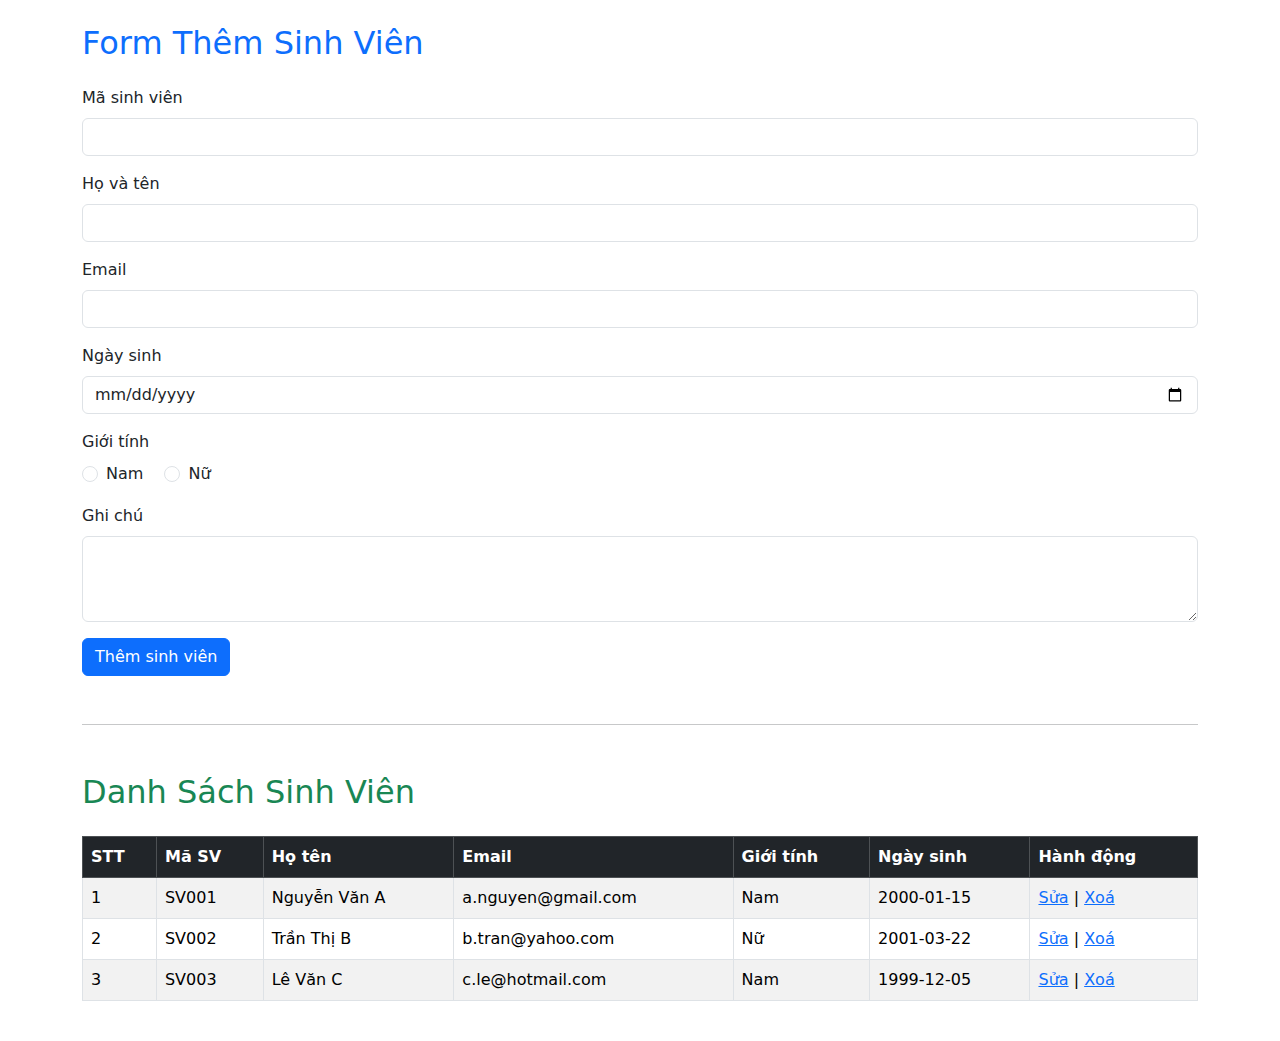
<file: index.html>
<!DOCTYPE html>
<html lang="vi">
<head>
  <meta charset="UTF-8">
  <title>Bài Thực Hành Chương 2</title>
  <meta name="viewport" content="width=device-width, initial-scale=1">
  <!-- Dùng Bootstrap CDN -->
  <link href="https://cdn.jsdelivr.net/npm/bootstrap@5.3.0/dist/css/bootstrap.min.css" rel="stylesheet">
</head>
<body class="p-4">

  <div class="container">
    <h2 class="text-primary mb-4">Form Thêm Sinh Viên</h2>
    <form>
      <div class="mb-3">
        <label for="maSV" class="form-label">Mã sinh viên</label>
        <input type="text" class="form-control" id="maSV" required>
      </div>
      <div class="mb-3">
        <label for="hoTen" class="form-label">Họ và tên</label>
        <input type="text" class="form-control" id="hoTen" required>
      </div>
      <div class="mb-3">
        <label for="email" class="form-label">Email</label>
        <input type="email" class="form-control" id="email" required>
      </div>
      <div class="mb-3">
        <label for="ngaySinh" class="form-label">Ngày sinh</label>
        <input type="date" class="form-control" id="ngaySinh">
      </div>
      <div class="mb-3">
        <label class="form-label d-block">Giới tính</label>
        <div class="form-check form-check-inline">
          <input class="form-check-input" type="radio" name="gioiTinh" id="nam" value="Nam">
          <label class="form-check-label" for="nam">Nam</label>
        </div>
        <div class="form-check form-check-inline">
          <input class="form-check-input" type="radio" name="gioiTinh" id="nu" value="Nữ">
          <label class="form-check-label" for="nu">Nữ</label>
        </div>
      </div>
      <div class="mb-3">
        <label for="ghiChu" class="form-label">Ghi chú</label>
        <textarea class="form-control" id="ghiChu" rows="3"></textarea>
      </div>
      <button type="submit" class="btn btn-primary">Thêm sinh viên</button>
    </form>

    <hr class="my-5">

    <h2 class="text-success mb-4">Danh Sách Sinh Viên</h2>
    <table class="table table-bordered table-striped">
      <thead class="table-dark">
        <tr>
          <th scope="col">STT</th>
          <th scope="col">Mã SV</th>
          <th scope="col">Họ tên</th>
          <th scope="col">Email</th>
          <th scope="col">Giới tính</th>
          <th scope="col">Ngày sinh</th>
          <th scope="col">Hành động</th>
        </tr>
      </thead>
      <tbody>
        <tr>
          <td>1</td>
          <td>SV001</td>
          <td>Nguyễn Văn A</td>
          <td>a.nguyen@gmail.com</td>
          <td>Nam</td>
          <td>2000-01-15</td>
          <td>
            <a href="#">Sửa</a> |
            <a href="#">Xoá</a>
          </td>
        </tr>
        <tr>
          <td>2</td>
          <td>SV002</td>
          <td>Trần Thị B</td>
          <td>b.tran@yahoo.com</td>
          <td>Nữ</td>
          <td>2001-03-22</td>
          <td>
            <a href="#">Sửa</a> |
            <a href="#">Xoá</a>
          </td>
        </tr>
        <tr>
          <td>3</td>
          <td>SV003</td>
          <td>Lê Văn C</td>
          <td>c.le@hotmail.com</td>
          <td>Nam</td>
          <td>1999-12-05</td>
          <td>
            <a href="#">Sửa</a> |
            <a href="#">Xoá</a>
          </td>
        </tr>
      </tbody>
    </table>
  </div>

</body>
</html>
</file>
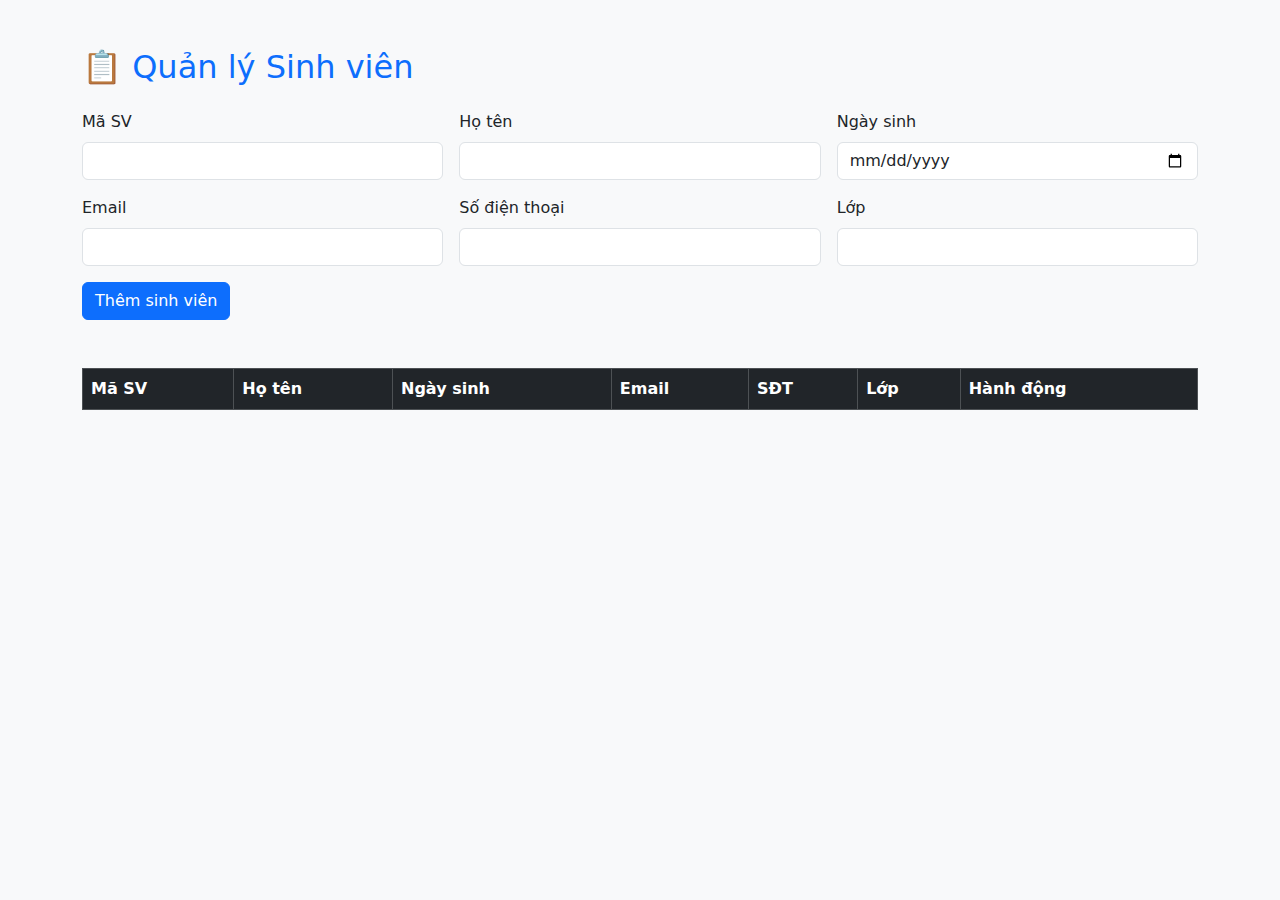
<file: Bai_thuc_hanh_buoi6/index.html>
<!DOCTYPE html>
<html lang="vi">
<head>
  <meta charset="UTF-8">
  <title>Quản lý Sinh viên</title>
  <link href="https://cdn.jsdelivr.net/npm/bootstrap@5.3.0/dist/css/bootstrap.min.css" rel="stylesheet">
  <style>
    #thongBao {
      font-weight: bold;
      margin-top: 10px;
    }
  </style>
</head>
<body class="bg-light">

  <div class="container py-5">
    <h2 class="mb-4 text-primary">📋 Quản lý Sinh viên</h2>

    <!-- Thông báo -->
    <div id="thongBao" class="text-success mb-3"></div>

    <!-- Form -->
    <form id="formSV" class="row g-3">
      <div class="col-md-4">
        <label for="maSV" class="form-label">Mã SV</label>
        <input type="text" class="form-control" id="maSV" required>
      </div>
      <div class="col-md-4">
        <label for="hoTen" class="form-label">Họ tên</label>
        <input type="text" class="form-control" id="hoTen" required>
      </div>
      <div class="col-md-4">
        <label for="ngaySinh" class="form-label">Ngày sinh</label>
        <input type="date" class="form-control" id="ngaySinh" required>
      </div>
      <div class="col-md-4">
        <label for="email" class="form-label">Email</label>
        <input type="email" class="form-control" id="email" required>
      </div>
      <div class="col-md-4">
        <label for="sdt" class="form-label">Số điện thoại</label>
        <input type="text" class="form-control" id="sdt" required>
      </div>
      <div class="col-md-4">
        <label for="lop" class="form-label">Lớp</label>
        <input type="text" class="form-control" id="lop" required>
      </div>
      <div class="col-12">
        <button type="button" id="btnThem" class="btn btn-primary">Thêm sinh viên</button>
        <button type="button" id="btnCapNhat" class="btn btn-success d-none">Cập nhật</button>
      </div>
    </form>

    <!-- Bảng sinh viên -->
    <div class="mt-5">
      <table class="table table-bordered table-striped">
        <thead class="table-dark">
          <tr>
            <th>Mã SV</th>
            <th>Họ tên</th>
            <th>Ngày sinh</th>
            <th>Email</th>
            <th>SĐT</th>
            <th>Lớp</th>
            <th>Hành động</th>
          </tr>
        </thead>
        <tbody id="dsSinhVien">
          <!-- Sinh viên sẽ thêm tại đây -->
        </tbody>
      </table>
    </div>
  </div>

  <!-- Script -->
  <script>
    const form = document.getElementById("formSV");
    const btnThem = document.getElementById("btnThem");
    const btnCapNhat = document.getElementById("btnCapNhat");
    const thongBaoDiv = document.getElementById("thongBao");
    const tbody = document.getElementById("dsSinhVien");

    let selectedRow = null;

    function thongBao(message, type = "success") {
      thongBaoDiv.innerText = message;
      thongBaoDiv.className = `text-${type}`;
      setTimeout(() => {
        thongBaoDiv.innerText = "";
      }, 3000);
    }

    btnThem.addEventListener("click", () => {
      const maSV = document.getElementById("maSV").value.trim();
      const hoTen = document.getElementById("hoTen").value.trim();
      const ngaySinh = document.getElementById("ngaySinh").value.trim();
      const email = document.getElementById("email").value.trim();
      const sdt = document.getElementById("sdt").value.trim();
      const lop = document.getElementById("lop").value.trim();

      // Kiểm tra dữ liệu
      if (!maSV || !hoTen || !ngaySinh || !email || !sdt || !lop) {
        thongBao("Vui lòng điền đầy đủ thông tin.", "danger");
        return;
      }

      const emailRegex = /^\S+@\S+\.\S+$/;
      if (!emailRegex.test(email)) {
        thongBao("Email không hợp lệ.", "danger");
        return;
      }

      const row = tbody.insertRow();
      row.insertCell(0).innerText = maSV;
      row.insertCell(1).innerText = hoTen;
      row.insertCell(2).innerText = ngaySinh;
      row.insertCell(3).innerText = email;
      row.insertCell(4).innerText = sdt;
      row.insertCell(5).innerText = lop;
      row.insertCell(6).innerHTML = `
        <button class="btn btn-warning btn-sm me-1" onclick="suaDong(this)">Sửa</button>
        <button class="btn btn-danger btn-sm" onclick="xoaDong(this)">Xoá</button>
      `;

      thongBao("Thêm sinh viên thành công!");
      form.reset();
    });

    function xoaDong(btn) {
      if (confirm("Bạn có chắc chắn muốn xoá?")) {
        btn.parentElement.parentElement.remove();
        thongBao("Xoá thành công!");
      }
    }

    function suaDong(btn) {
      selectedRow = btn.parentElement.parentElement;

      document.getElementById("maSV").value = selectedRow.cells[0].innerText;
      document.getElementById("hoTen").value = selectedRow.cells[1].innerText;
      document.getElementById("ngaySinh").value = selectedRow.cells[2].innerText;
      document.getElementById("email").value = selectedRow.cells[3].innerText;
      document.getElementById("sdt").value = selectedRow.cells[4].innerText;
      document.getElementById("lop").value = selectedRow.cells[5].innerText;

      btnThem.classList.add("d-none");
      btnCapNhat.classList.remove("d-none");
    }

    btnCapNhat.addEventListener("click", () => {
      const maSV = document.getElementById("maSV").value.trim();
      const hoTen = document.getElementById("hoTen").value.trim();
      const ngaySinh = document.getElementById("ngaySinh").value.trim();
      const email = document.getElementById("email").value.trim();
      const sdt = document.getElementById("sdt").value.trim();
      const lop = document.getElementById("lop").value.trim();

      if (!maSV || !hoTen || !ngaySinh || !email || !sdt || !lop) {
        thongBao("Vui lòng điền đầy đủ thông tin.", "danger");
        return;
      }

      const emailRegex = /^\S+@\S+\.\S+$/;
      if (!emailRegex.test(email)) {
        thongBao("Email không hợp lệ.", "danger");
        return;
      }

      selectedRow.cells[0].innerText = maSV;
      selectedRow.cells[1].innerText = hoTen;
      selectedRow.cells[2].innerText = ngaySinh;
      selectedRow.cells[3].innerText = email;
      selectedRow.cells[4].innerText = sdt;
      selectedRow.cells[5].innerText = lop;

      thongBao("Cập nhật thành công!");
      form.reset();
      btnThem.classList.remove("d-none");
      btnCapNhat.classList.add("d-none");
      selectedRow = null;
    });
  </script>

</body>
</html>
</file>
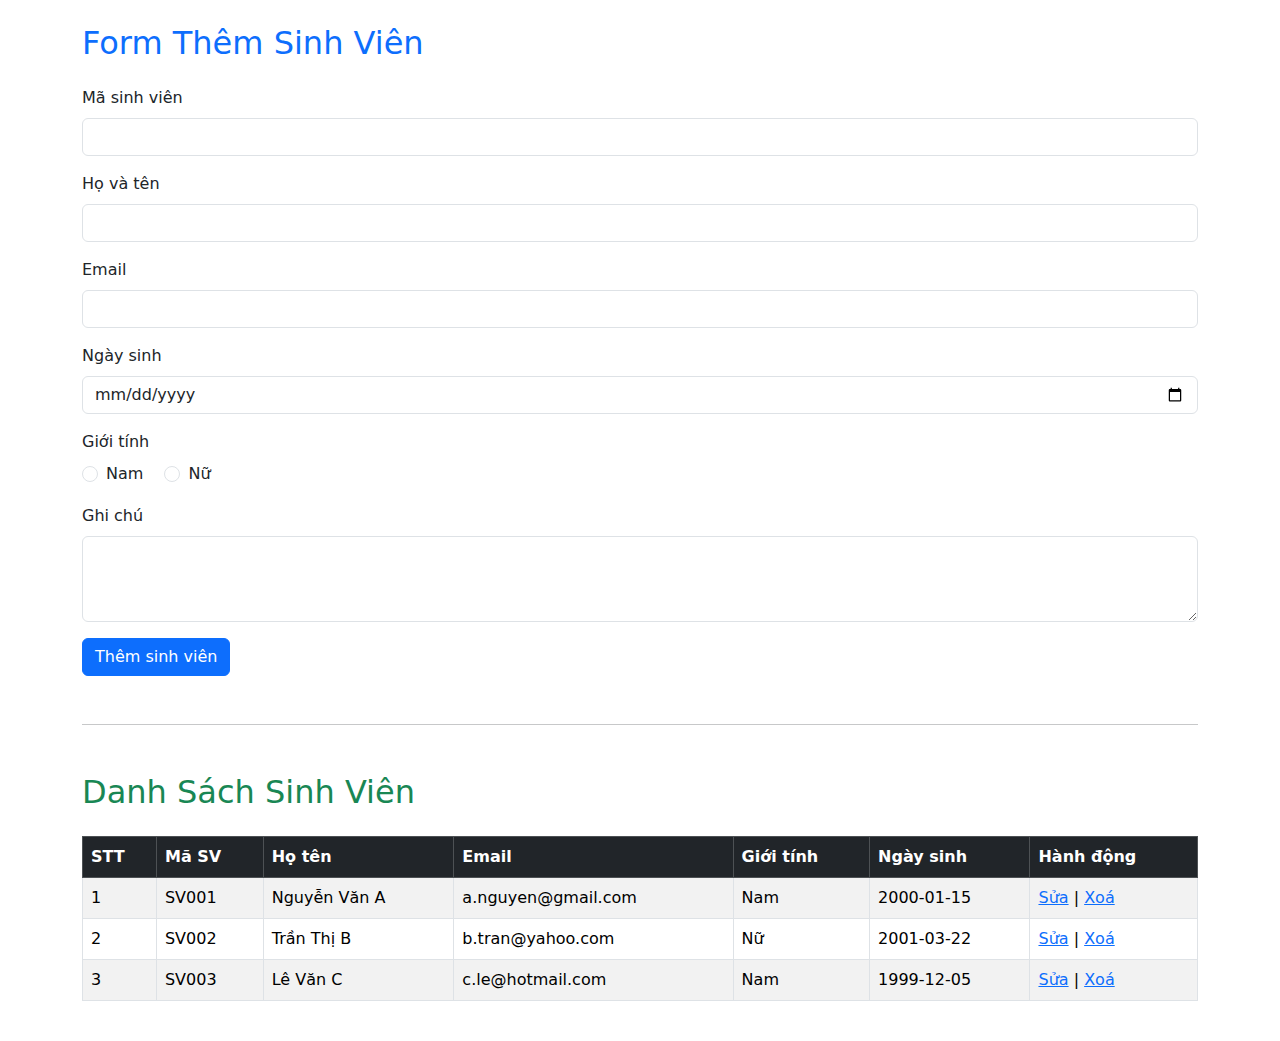
<file: Bai_thuc_hanh_chuong2_MaiThiThuHuong/index.html>
<!DOCTYPE html>
<html lang="vi">
<head>
  <meta charset="UTF-8">
  <title>Bài Thực Hành Chương 2</title>
  <meta name="viewport" content="width=device-width, initial-scale=1">
  <!-- Dùng Bootstrap CDN -->
  <link href="https://cdn.jsdelivr.net/npm/bootstrap@5.3.0/dist/css/bootstrap.min.css" rel="stylesheet">
</head>
<body class="p-4">

  <div class="container">
    <h2 class="text-primary mb-4">Form Thêm Sinh Viên</h2>
    <form>
      <div class="mb-3">
        <label for="maSV" class="form-label">Mã sinh viên</label>
        <input type="text" class="form-control" id="maSV" required>
      </div>
      <div class="mb-3">
        <label for="hoTen" class="form-label">Họ và tên</label>
        <input type="text" class="form-control" id="hoTen" required>
      </div>
      <div class="mb-3">
        <label for="email" class="form-label">Email</label>
        <input type="email" class="form-control" id="email" required>
      </div>
      <div class="mb-3">
        <label for="ngaySinh" class="form-label">Ngày sinh</label>
        <input type="date" class="form-control" id="ngaySinh">
      </div>
      <div class="mb-3">
        <label class="form-label d-block">Giới tính</label>
        <div class="form-check form-check-inline">
          <input class="form-check-input" type="radio" name="gioiTinh" id="nam" value="Nam">
          <label class="form-check-label" for="nam">Nam</label>
        </div>
        <div class="form-check form-check-inline">
          <input class="form-check-input" type="radio" name="gioiTinh" id="nu" value="Nữ">
          <label class="form-check-label" for="nu">Nữ</label>
        </div>
      </div>
      <div class="mb-3">
        <label for="ghiChu" class="form-label">Ghi chú</label>
        <textarea class="form-control" id="ghiChu" rows="3"></textarea>
      </div>
      <button type="submit" class="btn btn-primary">Thêm sinh viên</button>
    </form>

    <hr class="my-5">

    <h2 class="text-success mb-4">Danh Sách Sinh Viên</h2>
    <table class="table table-bordered table-striped">
      <thead class="table-dark">
        <tr>
          <th scope="col">STT</th>
          <th scope="col">Mã SV</th>
          <th scope="col">Họ tên</th>
          <th scope="col">Email</th>
          <th scope="col">Giới tính</th>
          <th scope="col">Ngày sinh</th>
          <th scope="col">Hành động</th>
        </tr>
      </thead>
      <tbody>
        <tr>
          <td>1</td>
          <td>SV001</td>
          <td>Nguyễn Văn A</td>
          <td>a.nguyen@gmail.com</td>
          <td>Nam</td>
          <td>2000-01-15</td>
          <td>
            <a href="#">Sửa</a> |
            <a href="#">Xoá</a>
          </td>
        </tr>
        <tr>
          <td>2</td>
          <td>SV002</td>
          <td>Trần Thị B</td>
          <td>b.tran@yahoo.com</td>
          <td>Nữ</td>
          <td>2001-03-22</td>
          <td>
            <a href="#">Sửa</a> |
            <a href="#">Xoá</a>
          </td>
        </tr>
        <tr>
          <td>3</td>
          <td>SV003</td>
          <td>Lê Văn C</td>
          <td>c.le@hotmail.com</td>
          <td>Nam</td>
          <td>1999-12-05</td>
          <td>
            <a href="#">Sửa</a> |
            <a href="#">Xoá</a>
          </td>
        </tr>
      </tbody>
    </table>
  </div>

</body>
</html>
</file>
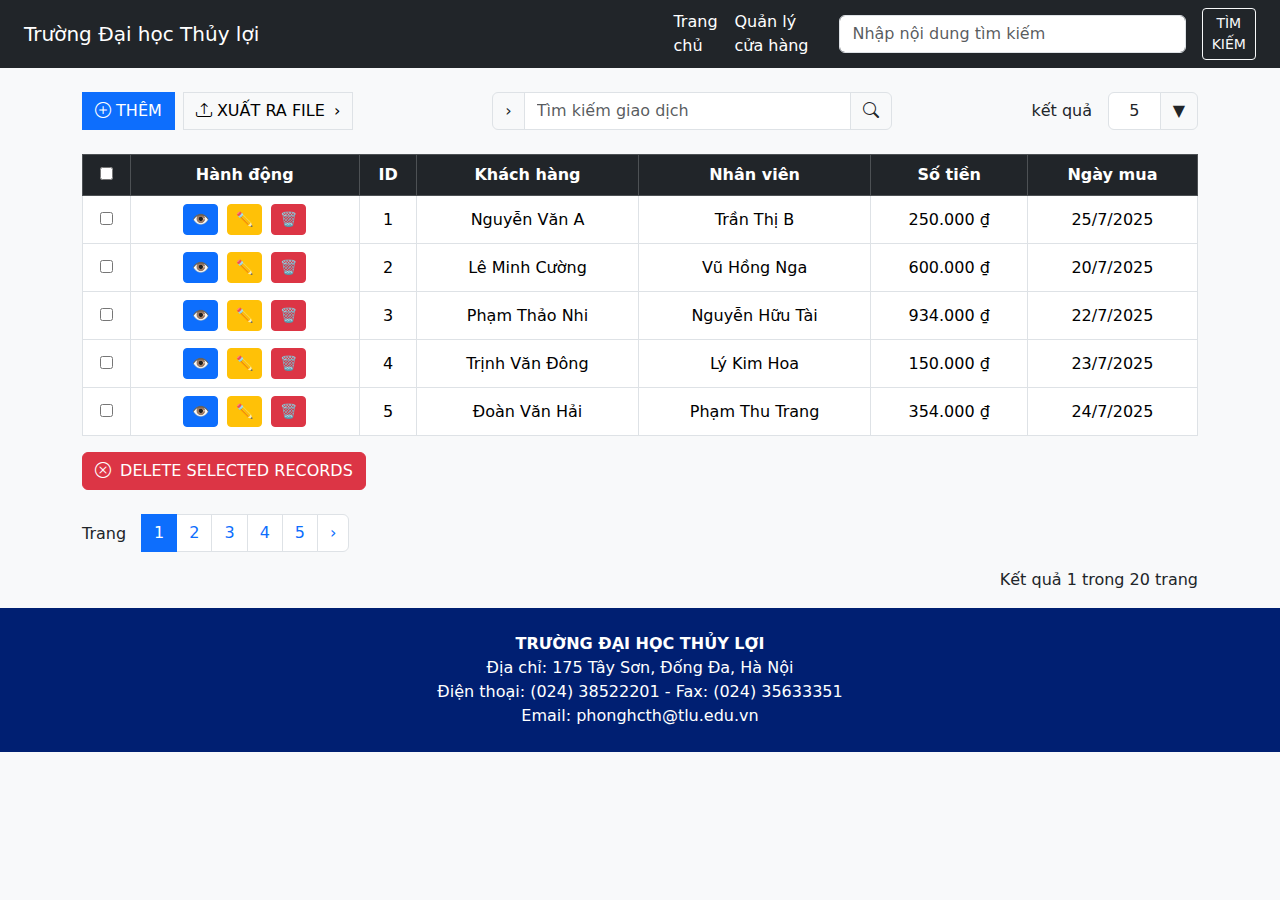
<file: Bai_thuc_hanh_De2/index.html>
<!DOCTYPE html>
<html lang="vi">
<head>
  <meta charset="UTF-8">
  <meta name="viewport" content="width=device-width, initial-scale=1">
  <title>Quản lý giao dịch</title>
  <link href="https://cdn.jsdelivr.net/npm/bootstrap@5.3.0/dist/css/bootstrap.min.css" rel="stylesheet">
  <link href="https://cdn.jsdelivr.net/npm/bootstrap-icons@1.10.5/font/bootstrap-icons.css" rel="stylesheet">
  <style>
    .action-btns .btn { margin: 0 2px; }
    footer { background-color: #001f72; color: white; }
    .form-text.text-danger { font-size: 0.9em; }
  </style>
</head>
<body class="bg-light">

<nav class="navbar navbar-dark bg-dark px-4">
  <a class="navbar-brand" href="#">Trường Đại học Thủy lợi</a>
  <div class="d-flex align-items-center">
    <a href="#" class="nav-link text-white me-3">Trang chủ</a>
    <a href="#" class="nav-link text-white me-3">Quản lý cửa hàng</a>
    <input class="form-control mx-2" type="search" placeholder="Nhập nội dung tìm kiếm">
    <button class="btn btn-outline-light btn-sm ms-2">TÌM KIẾM</button>
  </div>
</nav>

<!-- thêm và xuất -->
<div class="container d-flex justify-content-between align-items-center flex-wrap my-4">
  <div class="d-flex gap-2">
    <button class="btn btn-primary rounded-0" data-bs-toggle="modal" data-bs-target="#addTransactionModal">
      <i class="bi bi-plus-circle"></i> THÊM
    </button>
    <button class="btn btn-light rounded-0 border">
      <i class="bi bi-upload"></i> XUẤT RA FILE <span class="ms-1">›</span>
    </button>
  </div>
  <div class="input-group mx-auto" style="max-width: 400px;">
    <span class="input-group-text bg-light">›</span>
    <input type="text" class="form-control" placeholder="Tìm kiếm giao dịch">
    <span class="input-group-text bg-light"><i class="bi bi-search"></i></span>
  </div>
  <div class="d-flex align-items-center">
    <div class="text-end me-2"><div class="me-2">kết quả</div></div>
    <div class="input-group" style="width: 90px;">
      <input type="text" class="form-control text-center" value="5" readonly>
      <span class="input-group-text bg-light">▼</span>
    </div>
  </div>
</div>

<!-- Bảng dữ liệu -->
<div class="container">
  <table class="table table-bordered table-hover text-center align-middle">
    <thead class="table-dark">
      <tr>
        <th><input type="checkbox"></th>
        <th>Hành động</th>
        <th>ID</th>
        <th>Khách hàng</th>
        <th>Nhân viên</th>
        <th>Số tiền</th>
        <th>Ngày mua</th>
      </tr>
    </thead>
    <tbody></tbody>
  </table>
  <button class="btn btn-danger mb-4"><i class="bi bi-x-circle me-1"></i> DELETE SELECTED RECORDS</button>
  <nav>
    <ul class="pagination">
      <li class="mt-2 me-3">Trang</li>
      <li class="page-item active"><a class="page-link" href="#">1</a></li>
      <li class="page-item"><a class="page-link" href="#">2</a></li>
      <li class="page-item"><a class="page-link" href="#">3</a></li>
      <li class="page-item"><a class="page-link" href="#">4</a></li>
      <li class="page-item"><a class="page-link" href="#">5</a></li>
      <li class="page-item"><a class="page-link" href="#">›</a></li>
    </ul>
  </nav>
  <p class="text-end">Kết quả 1 trong 20 trang</p>
</div>

<footer class="text-center py-4">
  <strong>TRƯỜNG ĐẠI HỌC THỦY LỢI</strong><br>
  Địa chỉ: 175 Tây Sơn, Đống Đa, Hà Nội<br>
  Điện thoại: (024) 38522201 - Fax: (024) 35633351<br>
  Email: phonghcth@tlu.edu.vn
</footer>

<!-- Thêm giao dịch -->
<div class="modal fade" id="addTransactionModal" tabindex="-1" aria-labelledby="addTransactionLabel" aria-hidden="true">
  <div class="modal-dialog">
    <form class="modal-content" id="transactionForm" onsubmit="return validateForm(event)">
      <div class="modal-header">
        <h5 class="modal-title" id="addTransactionLabel">Thêm giao dịch</h5>
        <button type="button" class="btn-close" data-bs-dismiss="modal" aria-label="Đóng"></button>
      </div>
      <div class="modal-body">
        <div class="mb-3">
          <label for="khachHang" class="form-label">Khách hàng</label>
          <input type="text" class="form-control" id="khachHang">
          <div class="form-text text-danger" id="khachHangError"></div>
        </div>
        <div class="mb-3">
          <label for="nhanVien" class="form-label">Nhân viên</label>
          <input type="text" class="form-control" id="nhanVien">
          <div class="form-text text-danger" id="nhanVienError"></div>
        </div>
        <div class="mb-3">
          <label for="soTien" class="form-label">Số tiền</label>
          <input type="number" class="form-control" id="soTien">
          <div class="form-text text-danger" id="soTienError"></div>
        </div>
      </div>
      <div class="modal-footer">
        <button type="button" class="btn btn-secondary" data-bs-dismiss="modal">Hủy</button>
        <button type="submit" class="btn btn-success">Thêm</button>
      </div>
    </form>
  </div>
</div>

<script src="https://cdn.jsdelivr.net/npm/bootstrap@5.3.0/dist/js/bootstrap.bundle.min.js"></script>
<script src="data.js"></script>
<script>
  const tableBody = document.querySelector("tbody");
  tableBody.innerHTML = "";
  ordersData.forEach((t) => {
    const row = document.createElement("tr");
    row.innerHTML = `
      <td><input type="checkbox"></td>
      <td class="action-btns">
        <button class="btn btn-sm btn-primary">👁</button>
        <button class="btn btn-sm btn-warning">✏️</button>
        <button class="btn btn-sm btn-danger">🗑</button>
      </td>
      <td>${t.id}</td>
      <td>${t.khachHang}</td>
      <td>${t.nhanVien}</td>
      <td>${t.soTien.toLocaleString("vi-VN")} ₫</td>
      <td>${new Date(t.ngayMua).toLocaleDateString("vi-VN")}</td>
    `;
    tableBody.appendChild(row);
  });

  function validateForm(event) {
    event.preventDefault();

    let isValid = true;
    const khachHang = document.getElementById("khachHang");
    const nhanVien = document.getElementById("nhanVien");
    const soTien = document.getElementById("soTien");

    // Xóa lỗi cũ
    document.getElementById("khachHangError").textContent = "";
    document.getElementById("nhanVienError").textContent = "";
    document.getElementById("soTienError").textContent = "";

    // Kiểm tra KH
    if (!khachHang.value.trim()) {
      document.getElementById("khachHangError").textContent = "Vui lòng nhập tên khách hàng.";
      isValid = false;
    } else if (khachHang.value.trim().length > 30) {
      document.getElementById("khachHangError").textContent = "Tên khách hàng không được quá 30 ký tự.";
      isValid = false;
    }

    // Kiểm tra NV
    if (!nhanVien.value.trim()) {
      document.getElementById("nhanVienError").textContent = "Vui lòng nhập tên nhân viên.";
      isValid = false;
    } else if (nhanVien.value.trim().length > 30) {
      document.getElementById("nhanVienError").textContent = "Tên nhân viên không được quá 30 ký tự.";
      isValid = false;
    }

    // Kiểm tra số tiền
    if (!soTien.value) {
      document.getElementById("soTienError").textContent = "Vui lòng nhập số tiền.";
      isValid = false;
    } else if (parseFloat(soTien.value) <= 0) {
      document.getElementById("soTienError").textContent = "Số tiền phải lớn hơn 0.";
      isValid = false;
    }

    // Nếu hợp lệ thì xử lý
    if (isValid) {
      alert("Dữ liệu hợp lệ. Bạn có thể xử lý tiếp theo tại đây.");
      const modal = bootstrap.Modal.getInstance(document.getElementById('addTransactionModal'));
      modal.hide();
      document.getElementById("transactionForm").reset();
    }

    return false;
  }
</script>

</body>
</html>
</file>
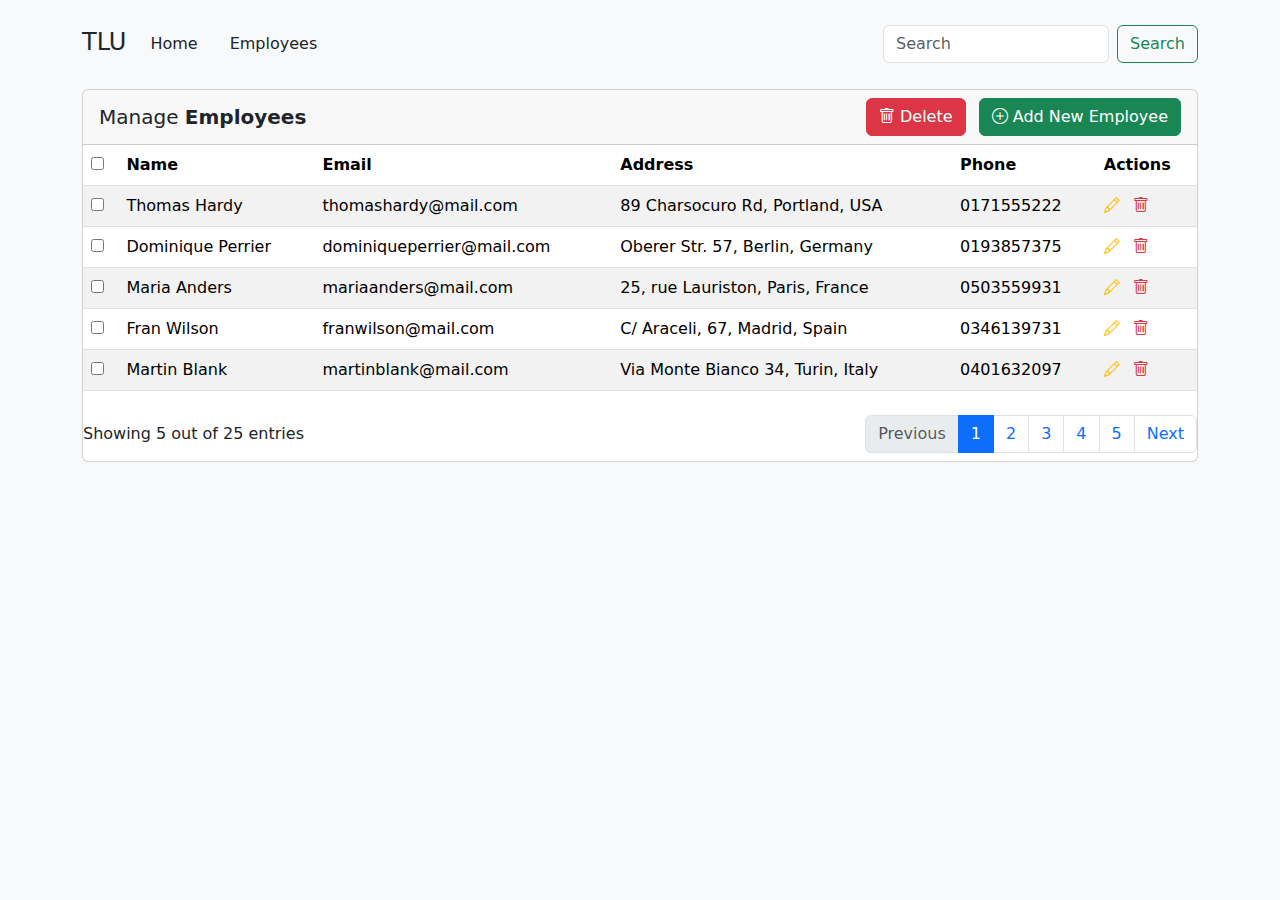
<file: Bai_thuc_hanh_jquery/De1/index.html>
<!-- index.html -->
<!DOCTYPE html>
<html lang="vi">
<head>
  <meta charset="UTF-8">
  <title>Manage Employees</title>
  <link href="https://cdn.jsdelivr.net/npm/bootstrap@5.3.0/dist/css/bootstrap.min.css" rel="stylesheet">
  <link href="https://cdn.jsdelivr.net/npm/bootstrap-icons@1.10.5/font/bootstrap-icons.css" rel="stylesheet">
</head>
<body class="bg-light">

<div class="container mt-4">
  <nav class="d-flex justify-content-between align-items-center">
    
    <ul class="nav">
      <h4 class="mt-1 me-2 ">TLU</h4>
      <li class="nav-item"><a class="nav-link text-dark" href="#">Home</a></li>
      <li class="nav-item"><a class="nav-link text-dark" href="#">Employees</a></li>
    </ul>
    <form class="d-flex">
      <input class="form-control me-2" type="search" placeholder="Search">
      <button class="btn btn-outline-success" type="submit">Search</button>
    </form>
  </nav>

  <div class="card mt-4">
    <div class="card-header d-flex justify-content-between align-items-center">
      <h5 class="mb-0">Manage <strong>Employees</strong></h5>
      <div>
        <button class="btn btn-danger me-2"><i class="bi bi-trash"></i> Delete</button>
        <button class="btn btn-success" id="btnAdd"><i class="bi bi-plus-circle"></i> Add New Employee</button>
      </div>
    </div>
    <div class="card-body p-0">
      <table class="table table-striped mb-0">
        <thead class="table">
          <tr>
            <th><input type="checkbox"></th>
            <th>Name</th>
            <th>Email</th>
            <th>Address</th>
            <th>Phone</th>
            <th>Actions</th>
          </tr>
        </thead>
        <tbody id="employeeTable"></tbody>
      </table>
      <div class="d-flex justify-content-between align-items-center mt-4">
  <p class="mb-2">Showing 5 out of 25 entries</p>
  
  <nav>
    <ul class="pagination mb-2">
      <li class="page-item disabled"><a class="page-link" href="#">Previous</a></li>
      <li class="page-item active"><a class="page-link" href="#">1</a></li>
      <li class="page-item"><a class="page-link" href="#">2</a></li>
      <li class="page-item"><a class="page-link" href="#">3</a></li>
      <li class="page-item"><a class="page-link" href="#">4</a></li>
      <li class="page-item"><a class="page-link" href="#">5</a></li>
      <li class="page-item"><a class="page-link" href="#">Next</a></li>
    </ul>
  </nav>
</div>

    </div>
  </div>
</div>

<!-- Form Popup -->
<div class="modal fade" id="employeeModal" tabindex="-1">
  <div class="modal-dialog">
    <div class="modal-content">
      <form id="employeeForm">
        <div class="modal-header">
          <h5 class="modal-title">Add Employee</h5>
          <button type="button" class="btn-close" data-bs-dismiss="modal"></button>
        </div>
        <div class="modal-body">
          <div class="mb-3">
            <label>Name</label>
            <input type="text" class="form-control" name="name" required>
            <div class="text-danger small" id="errorName"></div>
          </div>
          <div class="mb-3">
            <label>Email</label>
            <input type="email" class="form-control" name="email" required>
            <div class="text-danger small" id="errorEmail"></div>
          </div>
          <div class="mb-3">
            <label>Address</label>
            <textarea class="form-control" name="address" required></textarea>
            <div class="text-danger small" id="errorAddress"></div>
          </div>
          <div class="mb-3">
            <label>Phone</label>
            <input type="text" class="form-control" name="phone" required>
            <div class="text-danger small" id="errorPhone"></div>
          </div>
        </div>
        <div class="modal-footer">
          <button type="button" class="btn" data-bs-dismiss="modal">Cancel</button>
          <button type="submit" class="btn btn-success rounded-0">Add</button>
        </div>
      </form>
    </div>
  </div>
</div>

<script src="https://code.jquery.com/jquery-3.7.1.min.js"></script>
<script src="https://cdn.jsdelivr.net/npm/bootstrap@5.3.0/dist/js/bootstrap.bundle.min.js"></script>
<script src="data.js"></script>
<script src="script.js"></script>
</body>
</html>
</file>
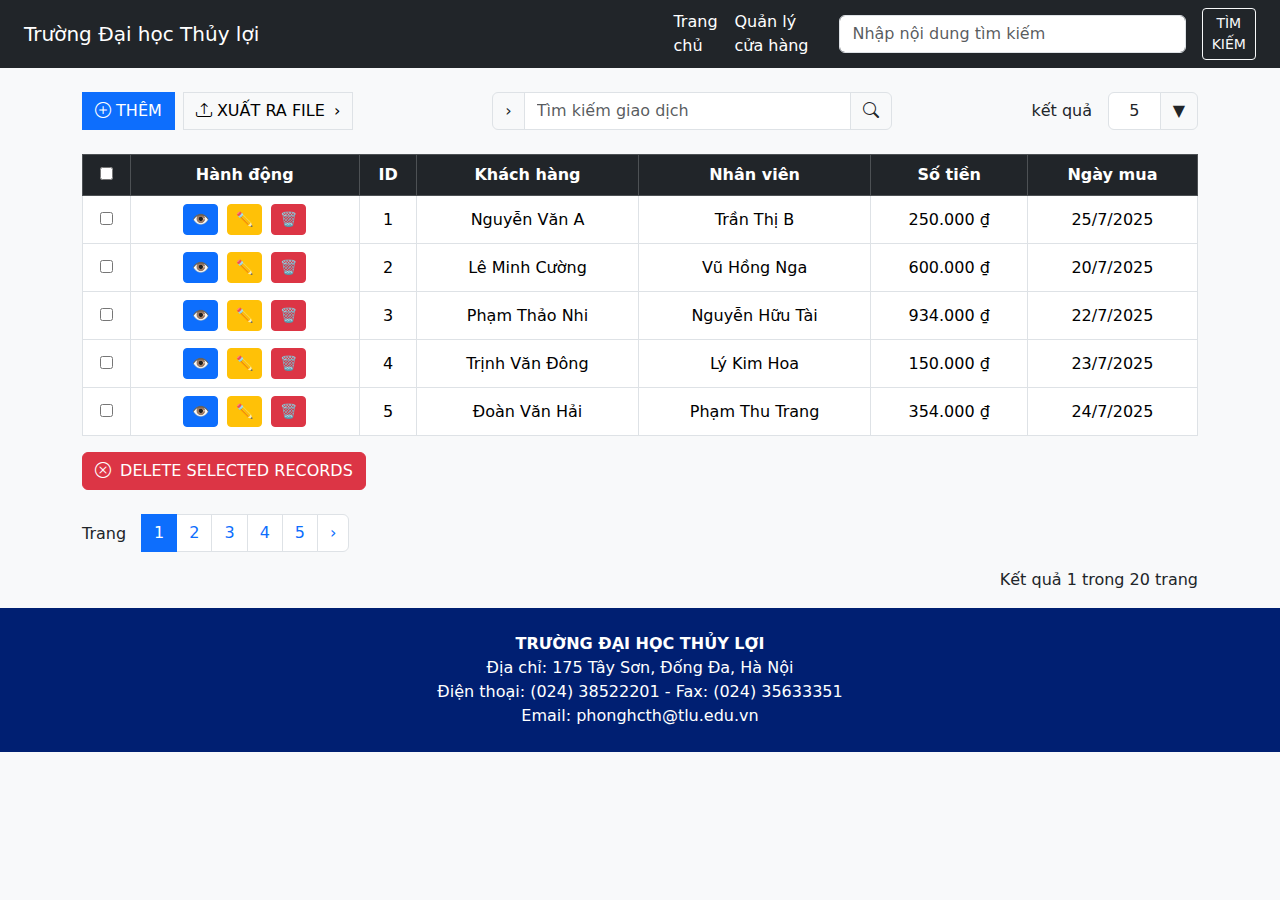
<file: Bai_thuc_hanh_jquery/De2/index.html>
<!DOCTYPE html>
<html lang="vi">
<head>
  <meta charset="UTF-8">
  <meta name="viewport" content="width=device-width, initial-scale=1">
  <title>Quản lý giao dịch</title>
  <link href="https://cdn.jsdelivr.net/npm/bootstrap@5.3.0/dist/css/bootstrap.min.css" rel="stylesheet">
  <link href="https://cdn.jsdelivr.net/npm/bootstrap-icons@1.10.5/font/bootstrap-icons.css" rel="stylesheet">
  <style>
    .action-btns .btn { margin: 0 2px; }
    footer { background-color: #001f72; color: white; }
    .form-text.text-danger { font-size: 0.9em; }
  </style>
</head>
<body class="bg-light">

<nav class="navbar navbar-dark bg-dark px-4">
  <a class="navbar-brand" href="#">Trường Đại học Thủy lợi</a>
  <div class="d-flex align-items-center">
    <a href="#" class="nav-link text-white me-3">Trang chủ</a>
    <a href="#" class="nav-link text-white me-3">Quản lý cửa hàng</a>
    <input class="form-control mx-2" type="search" placeholder="Nhập nội dung tìm kiếm">
    <button class="btn btn-outline-light btn-sm ms-2">TÌM KIẾM</button>
  </div>
</nav>

<!-- thêm và xuất -->
<div class="container d-flex justify-content-between align-items-center flex-wrap my-4">
  <div class="d-flex gap-2">
    <button class="btn btn-primary rounded-0" data-bs-toggle="modal" data-bs-target="#addTransactionModal">
      <i class="bi bi-plus-circle"></i> THÊM
    </button>
    <button class="btn btn-light rounded-0 border">
      <i class="bi bi-upload"></i> XUẤT RA FILE <span class="ms-1">›</span>
    </button>
  </div>
  <div class="input-group mx-auto" style="max-width: 400px;">
    <span class="input-group-text bg-light">›</span>
    <input type="text" class="form-control" placeholder="Tìm kiếm giao dịch">
    <span class="input-group-text bg-light"><i class="bi bi-search"></i></span>
  </div>
  <div class="d-flex align-items-center">
    <div class="text-end me-2"><div class="me-2">kết quả</div></div>
    <div class="input-group" style="width: 90px;">
      <input type="text" class="form-control text-center" value="5" readonly>
      <span class="input-group-text bg-light">▼</span>
    </div>
  </div>
</div>

<!-- Bảng dữ liệu -->
<div class="container">
  <table class="table table-bordered table-hover text-center align-middle">
    <thead class="table-dark">
      <tr>
        <th><input type="checkbox"></th>
        <th>Hành động</th>
        <th>ID</th>
        <th>Khách hàng</th>
        <th>Nhân viên</th>
        <th>Số tiền</th>
        <th>Ngày mua</th>
      </tr>
    </thead>
    <tbody></tbody>
  </table>
  <button class="btn btn-danger mb-4"><i class="bi bi-x-circle me-1"></i> DELETE SELECTED RECORDS</button>
  <nav>
    <ul class="pagination">
      <li class="mt-2 me-3">Trang</li>
      <li class="page-item active"><a class="page-link" href="#">1</a></li>
      <li class="page-item"><a class="page-link" href="#">2</a></li>
      <li class="page-item"><a class="page-link" href="#">3</a></li>
      <li class="page-item"><a class="page-link" href="#">4</a></li>
      <li class="page-item"><a class="page-link" href="#">5</a></li>
      <li class="page-item"><a class="page-link" href="#">›</a></li>
    </ul>
  </nav>
  <p class="text-end">Kết quả 1 trong 20 trang</p>
</div>

<footer class="text-center py-4">
  <strong>TRƯỜNG ĐẠI HỌC THỦY LỢI</strong><br>
  Địa chỉ: 175 Tây Sơn, Đống Đa, Hà Nội<br>
  Điện thoại: (024) 38522201 - Fax: (024) 35633351<br>
  Email: phonghcth@tlu.edu.vn
</footer>

<!-- Thêm giao dịch -->
<div class="modal fade" id="addTransactionModal" tabindex="-1" aria-labelledby="addTransactionLabel" aria-hidden="true">
  <div class="modal-dialog">
    <form class="modal-content" id="transactionForm" onsubmit="return validateForm(event)">
      <div class="modal-header">
        <h5 class="modal-title" id="addTransactionLabel">Thêm giao dịch</h5>
        <button type="button" class="btn-close" data-bs-dismiss="modal" aria-label="Đóng"></button>
      </div>
      <div class="modal-body">
        <div class="mb-3">
          <label for="khachHang" class="form-label">Khách hàng</label>
          <input type="text" class="form-control" id="khachHang">
          <div class="form-text text-danger" id="khachHangError"></div>
        </div>
        <div class="mb-3">
          <label for="nhanVien" class="form-label">Nhân viên</label>
          <input type="text" class="form-control" id="nhanVien">
          <div class="form-text text-danger" id="nhanVienError"></div>
        </div>
        <div class="mb-3">
          <label for="soTien" class="form-label">Số tiền</label>
          <input type="number" class="form-control" id="soTien">
          <div class="form-text text-danger" id="soTienError"></div>
        </div>
      </div>
      <div class="modal-footer">
        <button type="button" class="btn btn-secondary" data-bs-dismiss="modal">Hủy</button>
        <button type="submit" class="btn btn-success">Thêm</button>
      </div>
    </form>
  </div>
</div>
<script src="data.js"></script>
<script>
  const tableBody = document.querySelector("tbody");
  tableBody.innerHTML = "";
  ordersData.forEach((t) => {
    const row = document.createElement("tr");
    row.innerHTML = `
      <td><input type="checkbox"></td>
      <td class="action-btns">
        <button class="btn btn-sm btn-primary">👁</button>
        <button class="btn btn-sm btn-warning">✏️</button>
        <button class="btn btn-sm btn-danger">🗑</button>
      </td>
      <td>${t.id}</td>
      <td>${t.khachHang}</td>
      <td>${t.nhanVien}</td>
      <td>${t.soTien.toLocaleString("vi-VN")} ₫</td>
      <td>${new Date(t.ngayMua).toLocaleDateString("vi-VN")}</td>
    `;
    tableBody.appendChild(row);
  });
</script>

<script src="https://code.jquery.com/jquery-3.7.1.min.js"></script>
<script src="script.js"></script>
<script src="https://cdn.jsdelivr.net/npm/bootstrap@5.3.0/dist/js/bootstrap.bundle.min.js"></script>
</body>
</html>
</file>
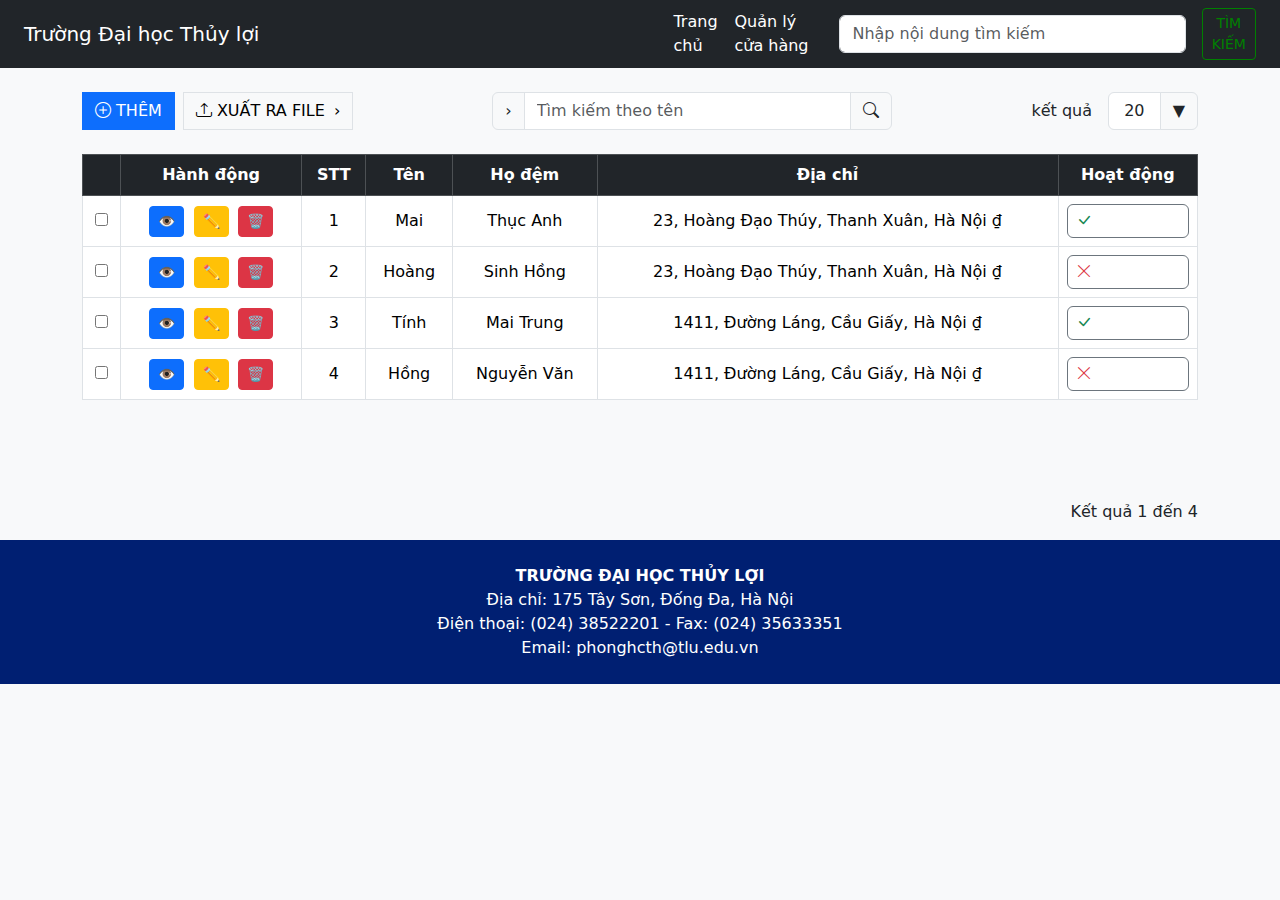
<file: Bai_thuc_hanh_jquery/De3/index.html>
<!DOCTYPE html>
<html lang="vi">
<head>
  <meta charset="UTF-8">
  <meta name="viewport" content="width=device-width, initial-scale=1">
  <title>Quản lý giao dịch</title>
  <link href="https://cdn.jsdelivr.net/npm/bootstrap@5.3.0/dist/css/bootstrap.min.css" rel="stylesheet">
  <link href="https://cdn.jsdelivr.net/npm/bootstrap-icons@1.10.5/font/bootstrap-icons.css" rel="stylesheet">
  <style>
    .action-btns .btn { margin: 0 2px; }
    footer { background-color: #001f72; color: white; }
    .form-text.text-danger { font-size: 0.9em; }
  </style>
</head>
<body class="bg-light">

<nav class="navbar navbar-dark bg-dark px-4">
  <a class="navbar-brand" href="#">Trường Đại học Thủy lợi</a>
  <div class="d-flex align-items-center">
    <a href="#" class="nav-link text-white me-3">Trang chủ</a>
    <a href="#" class="nav-link text-white me-3">Quản lý cửa hàng</a>
    <input class="form-control mx-2" type="search" placeholder="Nhập nội dung tìm kiếm">
    <button class="btn btn-outline-light btn-sm ms-2" style="color: green; border-color: green;">TÌM KIẾM</button>
  </div>
</nav>

<!-- thêm và xuất -->
<div class="container d-flex justify-content-between align-items-center flex-wrap my-4">
  <div class="d-flex gap-2">
    <button class="btn btn-primary rounded-0" data-bs-toggle="modal" data-bs-target="#addTransactionModal">
      <i class="bi bi-plus-circle"></i> THÊM
    </button>
    <button class="btn btn-light rounded-0 border">
      <i class="bi bi-upload"></i> XUẤT RA FILE <span class="ms-1">›</span>
    </button>
  </div>
  <div class="input-group mx-auto" style="max-width: 400px;">
    <span class="input-group-text bg-light">›</span>
    <input type="text" class="form-control" placeholder="Tìm kiếm theo tên">
    <span class="input-group-text bg-light"><i class="bi bi-search"></i></span>
  </div>
  <div class="d-flex align-items-center">
    <div class="text-end me-2"><div class="me-2">kết quả</div></div>
    <div class="input-group" style="width: 90px;">
      <input type="text" class="form-control text-center" value="20" readonly>
      <span class="input-group-text bg-light">▼</span>
    </div>
  </div>
</div>

<!-- Bảng dữ liệu -->
<div class="container">
  <table class="table table-bordered table-hover text-center align-middle">
    <thead class="table-dark">
      <tr>
        <th></th>
        <th>Hành động</th>
        <th>STT</th>
        <th>Tên</th>
        <th>Họ đệm</th> 
        <th>Địa chỉ</th>
        <th>Hoạt động</th>
      </tr>
    </thead>
    <tbody></tbody>
  </table>
  <p class="text-end " style="margin-top: 100px">Kết quả 1 đến 4</p>
</div>

<footer class="text-center py-4">
  <strong>TRƯỜNG ĐẠI HỌC THỦY LỢI</strong><br>
  Địa chỉ: 175 Tây Sơn, Đống Đa, Hà Nội<br>
  Điện thoại: (024) 38522201 - Fax: (024) 35633351<br>
  Email: phonghcth@tlu.edu.vn
</footer>

<!-- Thêm giao dịch -->
<div class="modal fade" id="addTransactionModal" tabindex="-1" aria-labelledby="addTransactionLabel" aria-hidden="true">
  <div class="modal-dialog">
    <form class="modal-content" id="transactionForm" onsubmit="return validateForm(event)">
      <div class="modal-header">
        <h5 class="modal-title" id="addTransactionLabel">Thêm nhân viên</h5>
        <button type="button" class="btn-close" data-bs-dismiss="modal" aria-label="Đóng"></button>
      </div>
      <div class="modal-body">
        <div class="mb-3">
          <label for="tenKhach" class="form-label">Tên</label>
          <input type="text" class="form-control" id="tenKhach">
          <div class="form-text text-danger" id="tenKhachError"></div>
        </div>
        <div class="mb-3">
          <label for="hoDem" class="form-label">Họ đệm</label>
          <input type="text" class="form-control" id="hoDem">
          <div class="form-text text-danger" id="hoDemError"></div>
        </div>
        <div class="mb-3">
          <label for="diaChi" class="form-label">Địa chỉ</label>
          <input type="text" class="form-control" id="diaChi">
          <div class="form-text text-danger" id="diaChiError"></div>
        </div>
      </div>
      <div class="modal-footer">
        <button type="button" class="btn btn-secondary" data-bs-dismiss="modal">Hủy</button>
        <button type="submit" class="btn btn-success">Thêm</button>
      </div>
    </form>
  </div>
</div>
<script src="data.js"></script>
<script>
  const tableBody = document.querySelector("tbody");
  tableBody.innerHTML = "";
  ordersData.forEach((t) => {
    const row = document.createElement("tr");
    row.innerHTML = `
      <td><input type="checkbox"></td>
      <td class="action-btns">
        <button class="btn btn-sm btn-primary">👁</button>
        <button class="btn btn-sm btn-warning">✏️</button>
        <button class="btn btn-sm btn-danger">🗑</button>
      </td>
      <td>${t.id}</td>
      <td>${t.tenKhach}</td>
      <td>${t.hoDem}</td>
      <td>${t.diaChi.toLocaleString("vi-VN")} ₫</td>
      <td>
        <div class="border border-secondary rounded px-2 py-1 d-flex justify-content-start">
            ${t.hoatDong 
            ? '<i class="bi bi-check-lg text-success"></i>'
            : '<i class="bi bi-x-lg text-danger"></i>'}
        </div>
      </td>
    `;
    tableBody.appendChild(row);
  });
</script>


<script src="https://code.jquery.com/jquery-3.7.1.min.js"></script>
<script src="script.js"></script>
<script src="https://cdn.jsdelivr.net/npm/bootstrap@5.3.0/dist/js/bootstrap.bundle.min.js"></script>
</body>
</html>
</file>
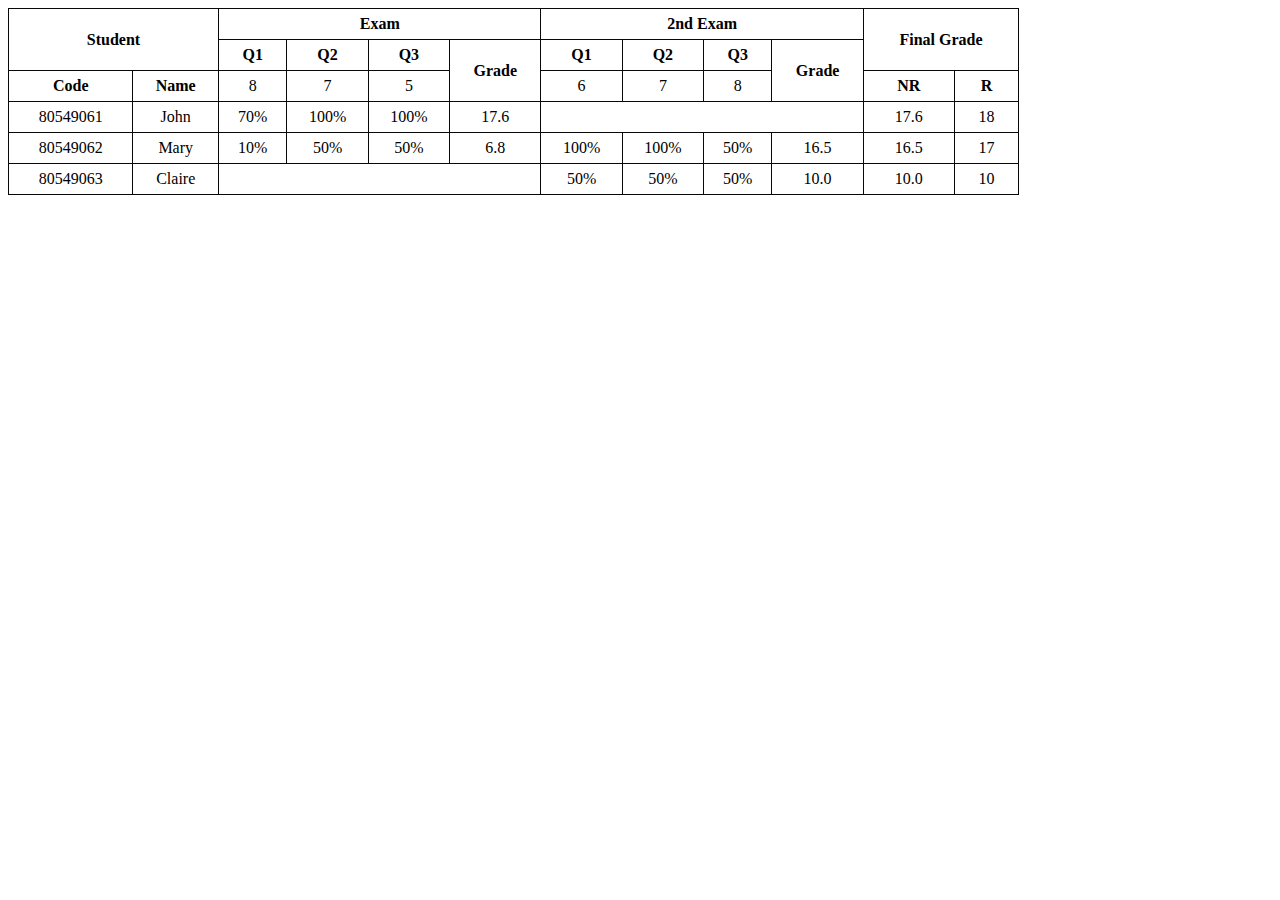
<file: Bai_thuc_hanh_so1/bai3.html>
<!DOCTYPE html>
<html lang="en">
  <head>
    <meta charset="UTF-8" />
    <title>Bảng Điểm Sinh Viên</title>
    <style>
      table {
        border-collapse: collapse;
        width: 80%;

        text-align: center;
      }

      th,
      td {
        border: 1px solid rgb(8, 8, 8);
        padding: 6px;
      }
    </style>
  </head>
  <body>
    <table>
      <tr>
        <th rowspan="2" colspan="2">Student</th>
        <th colspan="4">Exam</th>
        <th colspan="4">2nd Exam</th>
        <th colspan="2" rowspan="2">Final Grade</th>
      </tr>
      <tr>
        <th>Q1</th>
        <th>Q2</th>
        <th>Q3</th>
        <th rowspan="2">Grade</th>
        <th>Q1</th>
        <th>Q2</th>
        <th>Q3</th>
        <th rowspan="2">Grade</th>
      </tr>
      <tr>
        <td><strong>Code</strong></td>
        <td><strong>Name</strong></td>
        <td>8</td>
        <td>7</td>
        <td>5</td>
        <td>6</td>
        <td>7</td>
        <td>8</td>
        <td><strong>NR</strong></td>
        <td><strong>R</strong></td>
      </tr>
      <tr>
        <td>80549061</td>
        <td>John</td>
        <td>70%</td>
        <td>100%</td>
        <td>100%</td>
        <td>17.6</td>
        <td colspan="4"></td>
        <td>17.6</td>
        <td>18</td>
      </tr>
      <tr>
        <td>80549062</td>
        <td>Mary</td>
        <td>10%</td>
        <td>50%</td>
        <td>50%</td>
        <td>6.8</td>
        <td>100%</td>
        <td>100%</td>
        <td>50%</td>
        <td>16.5</td>
        <td>16.5</td>
        <td>17</td>
      </tr>
      <tr>
        <td>80549063</td>
        <td>Claire</td>
        <td colspan="4"></td>
        <td>50%</td>
        <td>50%</td>
        <td>50%</td>
        <td>10.0</td>
        <td>10.0</td>
        <td>10</td>
      </tr>
    </table>
  </body>
</html>
</file>
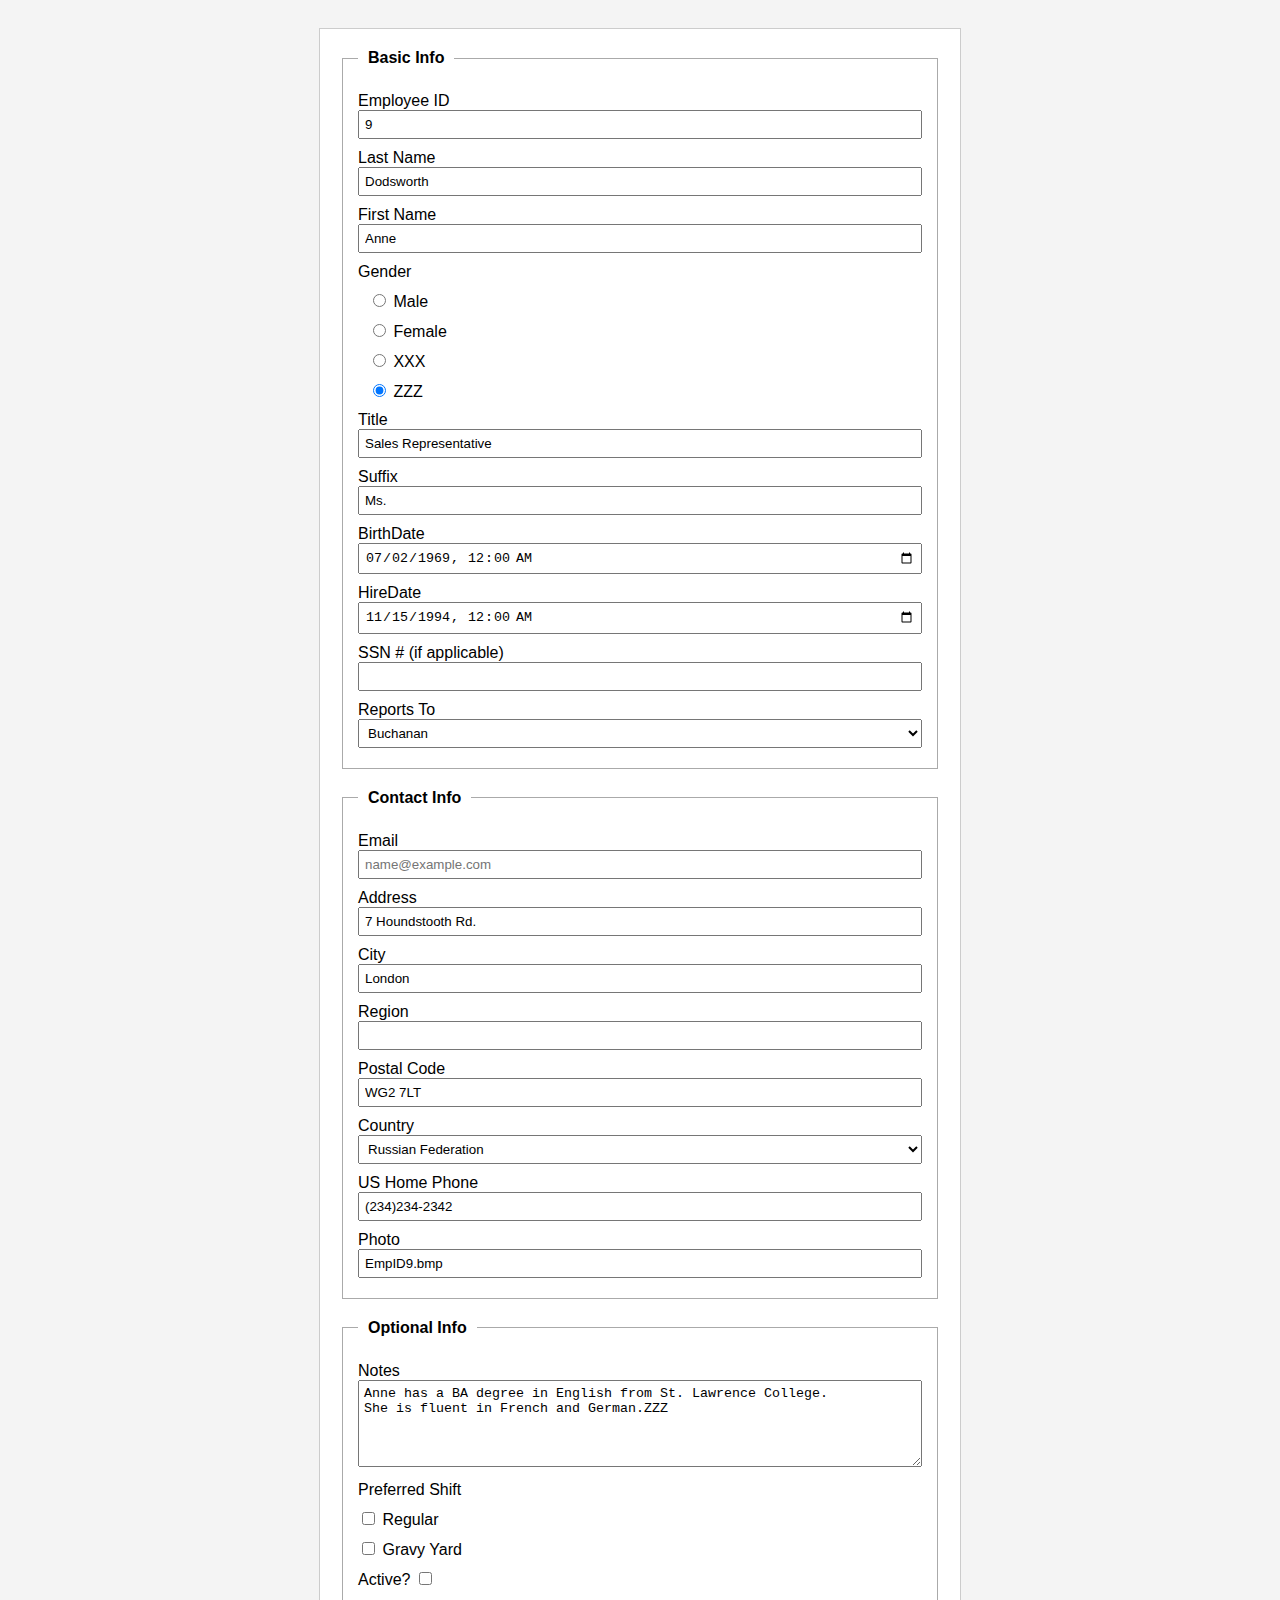
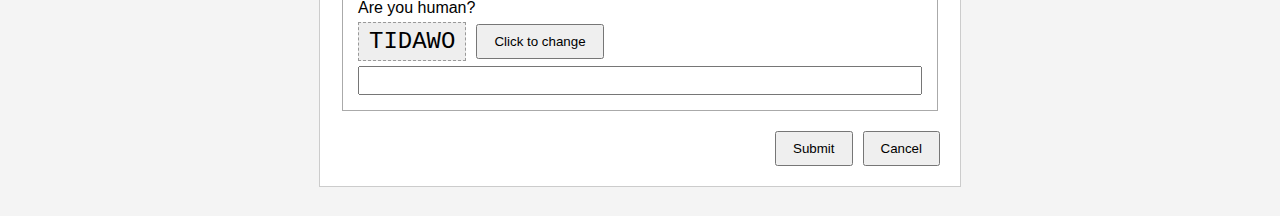
<file: Bai_thuc_hanh_so1/bai4.html>
<!DOCTYPE html>
<html lang="en">
<head>
  <meta charset="UTF-8">
  <title>Employee Form</title>
  <link rel="stylesheet" href="styles.css">
</head>
<body>
  <form class="employee-form">

    <fieldset>
      <legend>Basic Info</legend>
      <label>Employee ID <input type="text" value="9" readonly></label>
      <label>Last Name <input type="text" value="Dodsworth"></label>
      <label>First Name <input type="text" value="Anne"></label>

      <label>Gender</label>
      <div class="radio-group">
        <label><input type="radio" name="gender"> Male</label>
        <label><input type="radio" name="gender"> Female</label>
        <label><input type="radio" name="gender"> XXX</label>
        <label><input type="radio" name="gender" checked> ZZZ</label>
      </div>

      <label>Title <input type="text" value="Sales Representative"></label>
      <label>Suffix <input type="text" value="Ms."></label>
      <label>BirthDate <input type="datetime-local" value="1969-07-02T00:00"></label>
      <label>HireDate <input type="datetime-local" value="1994-11-15T00:00"></label>
      <label>SSN # (if applicable) <input type="text"></label>

      <label>Reports To
        <select>
          <option>Buchanan</option>
        </select>
      </label>
    </fieldset>

    <fieldset>
      <legend>Contact Info</legend>
      <label>Email <input type="email" placeholder="name@example.com"></label>
      <label>Address <input type="text" value="7 Houndstooth Rd."></label>
      <label>City <input type="text" value="London"></label>
      <label>Region <input type="text"></label>
      <label>Postal Code <input type="text" value="WG2 7LT"></label>
      <label>Country
        <select>
          <option>Russian Federation</option>
        </select>
      </label>
      <label>US Home Phone <input type="tel" value="(234)234-2342"></label>
      <label>Photo <input type="text" value="EmpID9.bmp"></label>
    </fieldset>

    <fieldset>
      <legend>Optional Info</legend>
      <label>Notes
        <textarea rows="5">Anne has a BA degree in English from St. Lawrence College.
She is fluent in French and German.ZZZ</textarea>
      </label>

      <label>Preferred Shift</label>
      <label><input type="checkbox"> Regular</label>
      <label><input type="checkbox"> Gravy Yard</label>

      <label>Active? <input type="checkbox"></label>

      <label>Are you human?</label>
      <div class="captcha">
        <div class="captcha-code">TIDAWO</div>
        <button type="button">Click to change</button>
      </div>
      <input type="text">
    </fieldset>

    <div class="form-actions">
      <button type="submit">Submit</button>
      <button type="reset">Cancel</button>
    </div>

  </form>
</body>
</html>
</file>
<file: Bai_thuc_hanh_so1/styles.css>
body {
    font-family: Arial, sans-serif;
    padding: 20px;
    background-color: #f4f4f4;
  }
  
  .employee-form {
    background-color: white;
    padding: 20px;
    max-width: 600px;
    margin: auto;
    border: 1px solid #ccc;
  }
  
  fieldset {
    border: 1px solid #aaa;
    margin-bottom: 20px;
    padding: 15px;
  }
  
  legend {
    font-weight: bold;
    padding: 0 10px;
  }
  
  label {
    display: block;
    margin: 10px 0 5px;
  }
  
  input[type="text"],
  input[type="email"],
  input[type="tel"],
  input[type="datetime-local"],
  textarea,
  select {
    width: 100%;
    padding: 5px;
    box-sizing: border-box;
  }
  
  .radio-group {
    display: block;
  }
  
  .radio-group label {
    display: block;
    margin-left: 10px;
  }
  
  
  textarea {
    resize: vertical;
  }
  
  .captcha {
    display: flex;
    align-items: center;
    gap: 10px;
    margin: 5px 0;
  }
  
  .captcha-code {
    font-family: monospace;
    font-size: 24px;
    background-color: #eee;
    padding: 5px 10px;
    border: 1px dashed #999;
  }
  
  .form-actions {
    display: flex;
    justify-content: flex-end;
    gap: 10px;
    margin-top: 20px;
  }
  
  button {
    padding: 8px 16px;
  }
</file>
